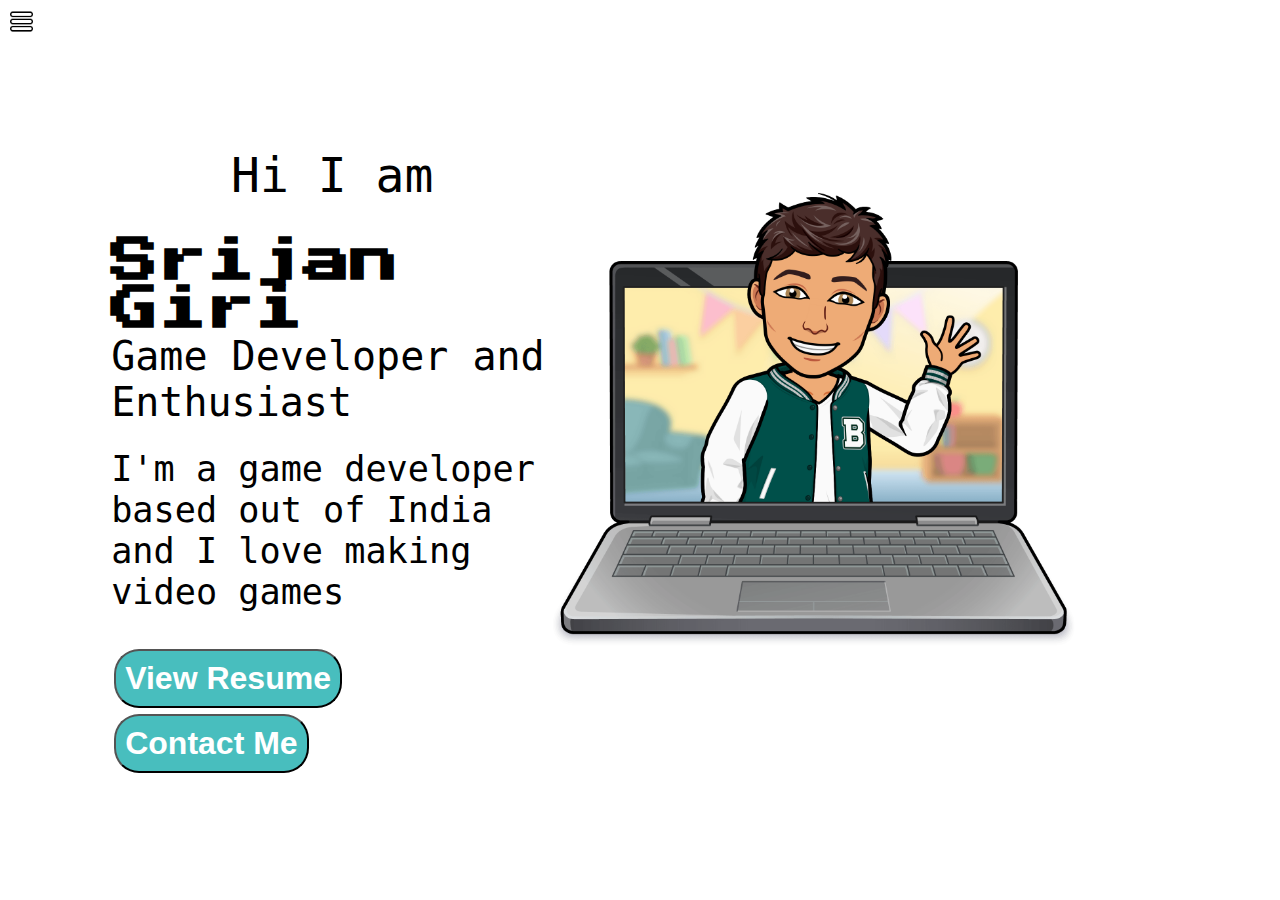
<file: index.html>
<!DOCTYPE html>
<html lang="en">
  <head>
    <meta charset="UTF-8" />
    <meta name="viewport" content="width=device-width, initial-scale=1.0" />
    <title>Portfolio - Game Developer</title>
    <link rel="stylesheet" href="style.css" />
  </head>
  <body>
    <div class="container">
      <div class="sidebar sidebarGo">
        <nav>
          <ul>
            <li><a href="/contact">Home</a></li>
            <li><a href="/intro.html">About Me</a></li>
            <li><a href="/services.html">Services</a></li>
            <li><a href="/resume.html">Resume</a></li>
            <li><a href="/blog.html">Blog</a></li>
          </ul>
        </nav>
      </div>
      <div class="main">
        <div class="hamburger">
          <img class="ham" src = "ham.png" width = 23px>
          <img class="cross" src = "close.svg" width = 23px>
        </div>
        <div class="infoContainer">
          <div class="devInfo">
            <div class="hello">Hi I am</div>
            <div class="name">Srijan Giri</div>
            <div class="about">Game Developer and Enthusiast</div>
            <div class="moreabout">
              I'm a game developer based out of India and I love making video games
            </div>
            <div class="buttons">
              <a href="/cv.txt"><button class="btn">View Resume</button></a>
              <a href="/contact.html"
                ><button class="btn">Contact Me</button></a
              >
            </div>
          </div>
          <div class="devPic"><img src="dev.png" alt="Srijan Giri" /></div>
        </div>
      </div>
    </div>
    <script src="script.js"></script>
  </body>
</html>
</file>
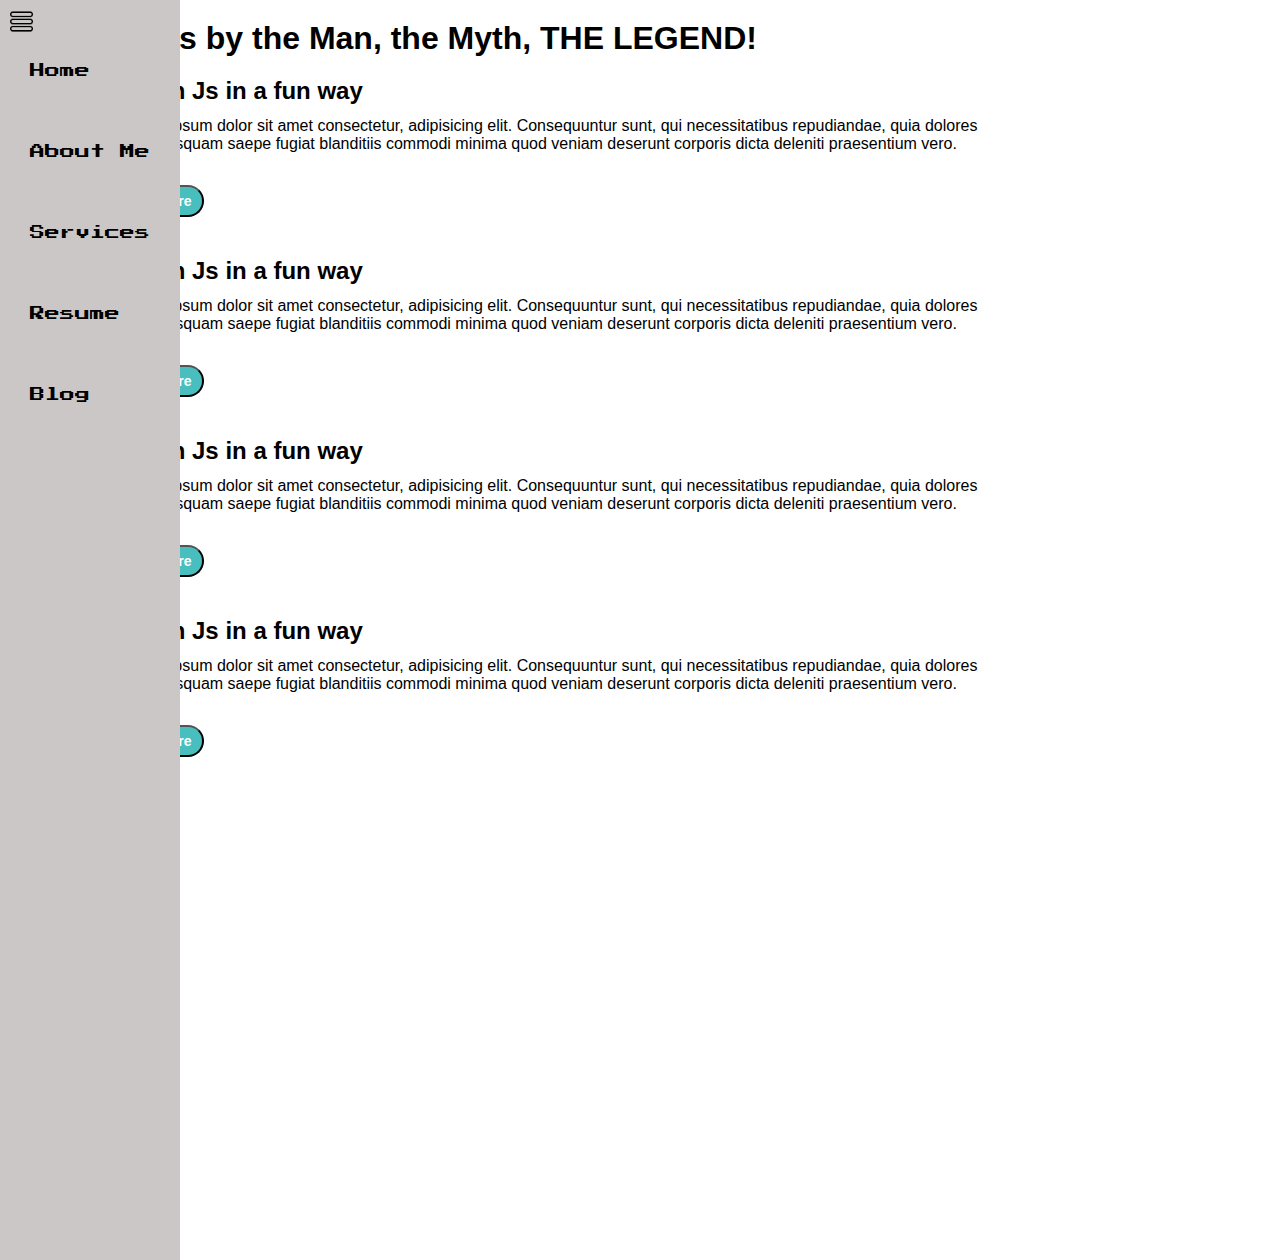
<file: blog.html>
<!DOCTYPE html>
<html lang="en">
  <head>
    <meta charset="UTF-8" />
    <meta name="viewport" content="width=device-width, initial-scale=1.0" />
    <title>Portfolio - Game Developer</title>
    <link rel="stylesheet" href="style.css" />
  </head>
  <body>
    <div class="container">
      <div class="sidebar">
        <nav>
          <ul>
            <li><a href="/contact">Home</a></li>
            <li><a href="/intro.html">About Me</a></li>
            <li><a href="/services.html">Services</a></li>
            <li><a href="/resume.html">Resume</a></li>
            <li><a href="/blog.html">Blog</a></li>
          </ul>
        </nav>
      </div>
      <div class="main">
        <div class="hamburger">
          <img class="ham" src = "ham.png" width = 23px>
          <img class="cross" src = "close.svg" width = 23px>
        </div>
        <div class="blogContainer">
          <div class="intro">
            <h1>Blogs by the Man, the Myth, THE LEGEND!</h1>
            <div class="blogItem">
              <h2>Learn Js in a fun way</h2>
              <p>
                Lorem ipsum dolor sit amet consectetur, adipisicing elit.
                Consequuntur sunt, qui necessitatibus repudiandae, quia dolores
                quis quisquam saepe fugiat blanditiis commodi minima quod veniam
                deserunt corporis dicta deleniti praesentium vero.
              </p>
              <button class="btn btn-sm">Read More</button>
            </div>
            <div class="blogItem">
              <h2>Learn Js in a fun way</h2>
              <p>
                Lorem ipsum dolor sit amet consectetur, adipisicing elit.
                Consequuntur sunt, qui necessitatibus repudiandae, quia dolores
                quis quisquam saepe fugiat blanditiis commodi minima quod veniam
                deserunt corporis dicta deleniti praesentium vero.
              </p>
              <button class="btn btn-sm">Read More</button>
            </div>
            <div class="blogItem">
              <h2>Learn Js in a fun way</h2>
              <p>
                Lorem ipsum dolor sit amet consectetur, adipisicing elit.
                Consequuntur sunt, qui necessitatibus repudiandae, quia dolores
                quis quisquam saepe fugiat blanditiis commodi minima quod veniam
                deserunt corporis dicta deleniti praesentium vero.
              </p>
              <button class="btn btn-sm">Read More</button>
            </div>
            <div class="blogItem">
              <h2>Learn Js in a fun way</h2>
              <p>
                Lorem ipsum dolor sit amet consectetur, adipisicing elit.
                Consequuntur sunt, qui necessitatibus repudiandae, quia dolores
                quis quisquam saepe fugiat blanditiis commodi minima quod veniam
                deserunt corporis dicta deleniti praesentium vero.
              </p>
              <button class="btn btn-sm">Read More</button>
            </div>
          </div>
        </div>
      </div>
    </div>
    <script src="script.js"></script>
  </body>
</html>
</file>
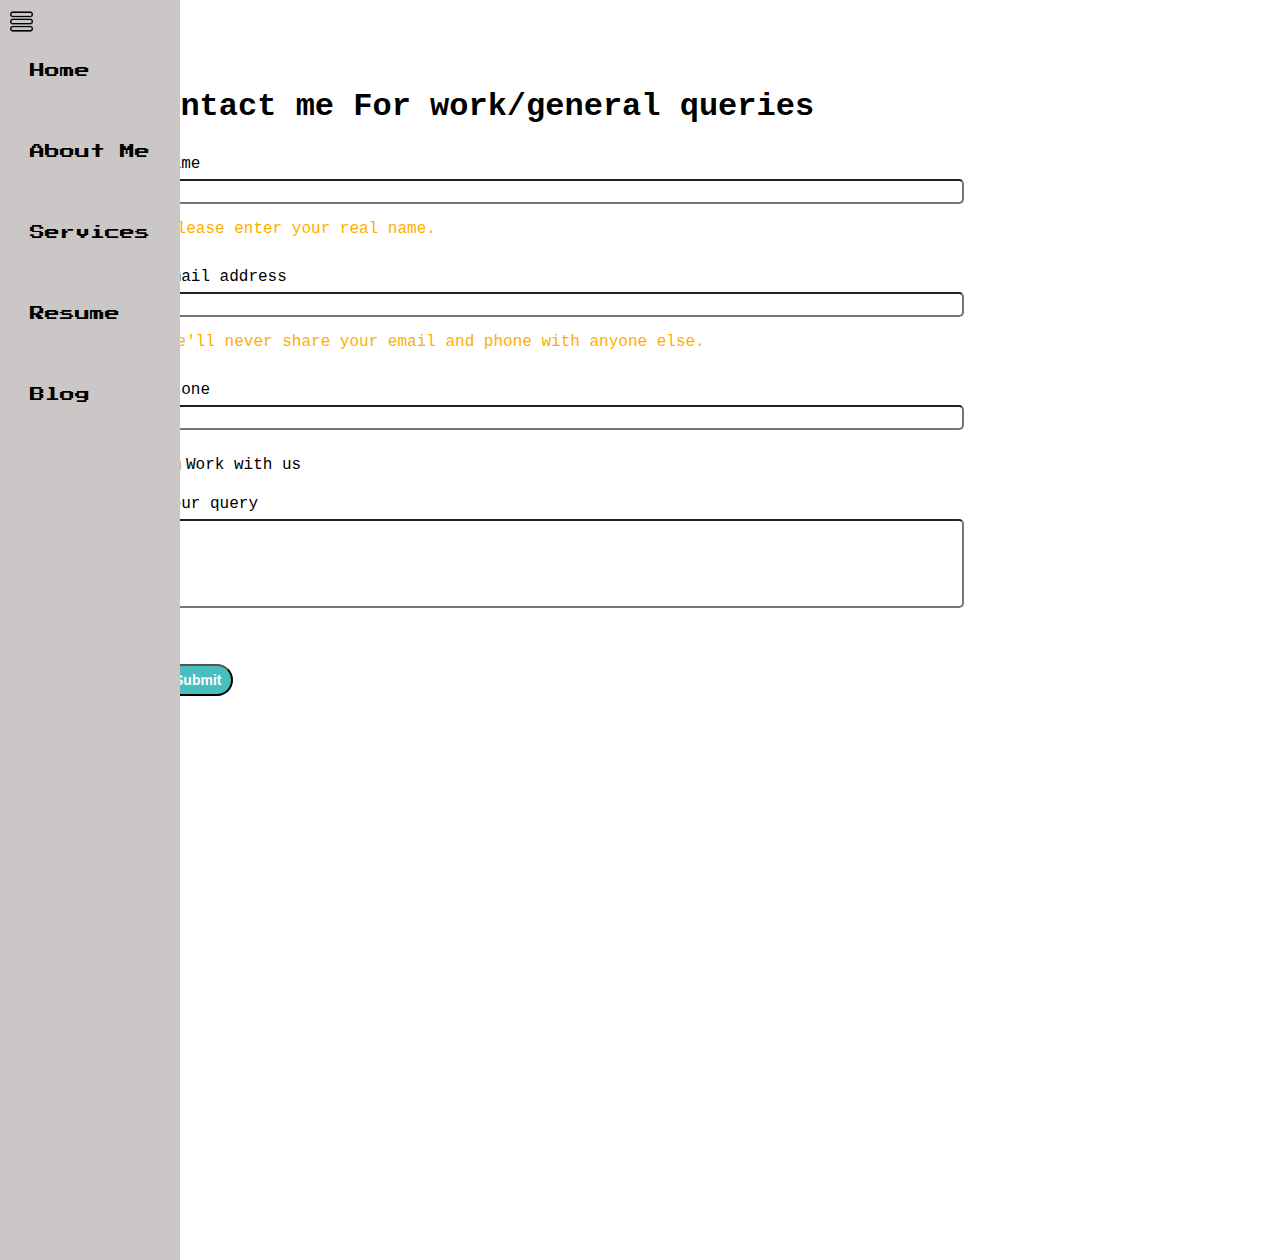
<file: contact.html>
<!DOCTYPE html>
<html lang="en">
  <head>
    <meta charset="UTF-8" />
    <meta name="viewport" content="width=device-width, initial-scale=1.0" />
    <title>Portfolio - Game Developer</title>
    <link rel="stylesheet" href="style.css" />
  </head>
  <body>
    <div class="container">
      <div class="sidebar">
        <nav>
          <ul>
            <li><a href="/contact">Home</a></li>
            <li><a href="/intro.html">About Me</a></li>
            <li><a href="/services.html">Services</a></li>
            <li><a href="/resume.html">Resume</a></li>
            <li><a href="/blog.html">Blog</a></li>
          </ul>
        </nav>
      </div>
      <div class="main">
        <div class="hamburger">
            <img class="ham" src = "ham.png" width = 23px>
            <img class="cross" src = "close.svg" width = 23px>
          </div>
        <div class="contactForm">
          <h1>Contact me For work/general queries</h1>
          <form>
            <div class="mb-3">
              <label for="name" class="form-label">Name</label>
              <input
                type="email"
                class="form-control"
                id="name"
                aria-describedby="emailHelp"
              />
              <div id="emailHelp" class="form-text">
                Please enter your real name.
              </div>
            </div>
            <div class="mb-3">
              <label for="name" class="form-label">Email address</label>
              <input
                type="email"
                class="form-control"
                id="name"
                aria-describedby="emailHelp"
              />
              <div id="emailHelp" class="form-text">
                We'll never share your email and phone with anyone else.
              </div>
            </div>
            <div class="mb-3">
              <label for="clientphone" class="form-label">Phone</label>
              <input type="phone" class="form-control" id="clientphone" />
            </div>
            <div class="mb-3" id="form-check">
              <input type="checkbox" class="form-check-input" id="isclient" />
              <label class="form-check-label" for="isclient"
                >Work with us</label
              >
            </div>
            <div class="mb-3" id="userquery">
              <label for="query" class="form-label">Your query</label>
              <input
                type="email"
                class="form-control"
                id="query"
                aria-describedby="emailHelp"
              />
              <div id="emailHelp" class="form-text">
              </div>
            </div>
            <button type="submit" class="btn btn-sm">Submit</button>
          </form>
        </div>
      </div>
    </div>
    <script src="script.js"></script>
  </body>
</html>
</file>
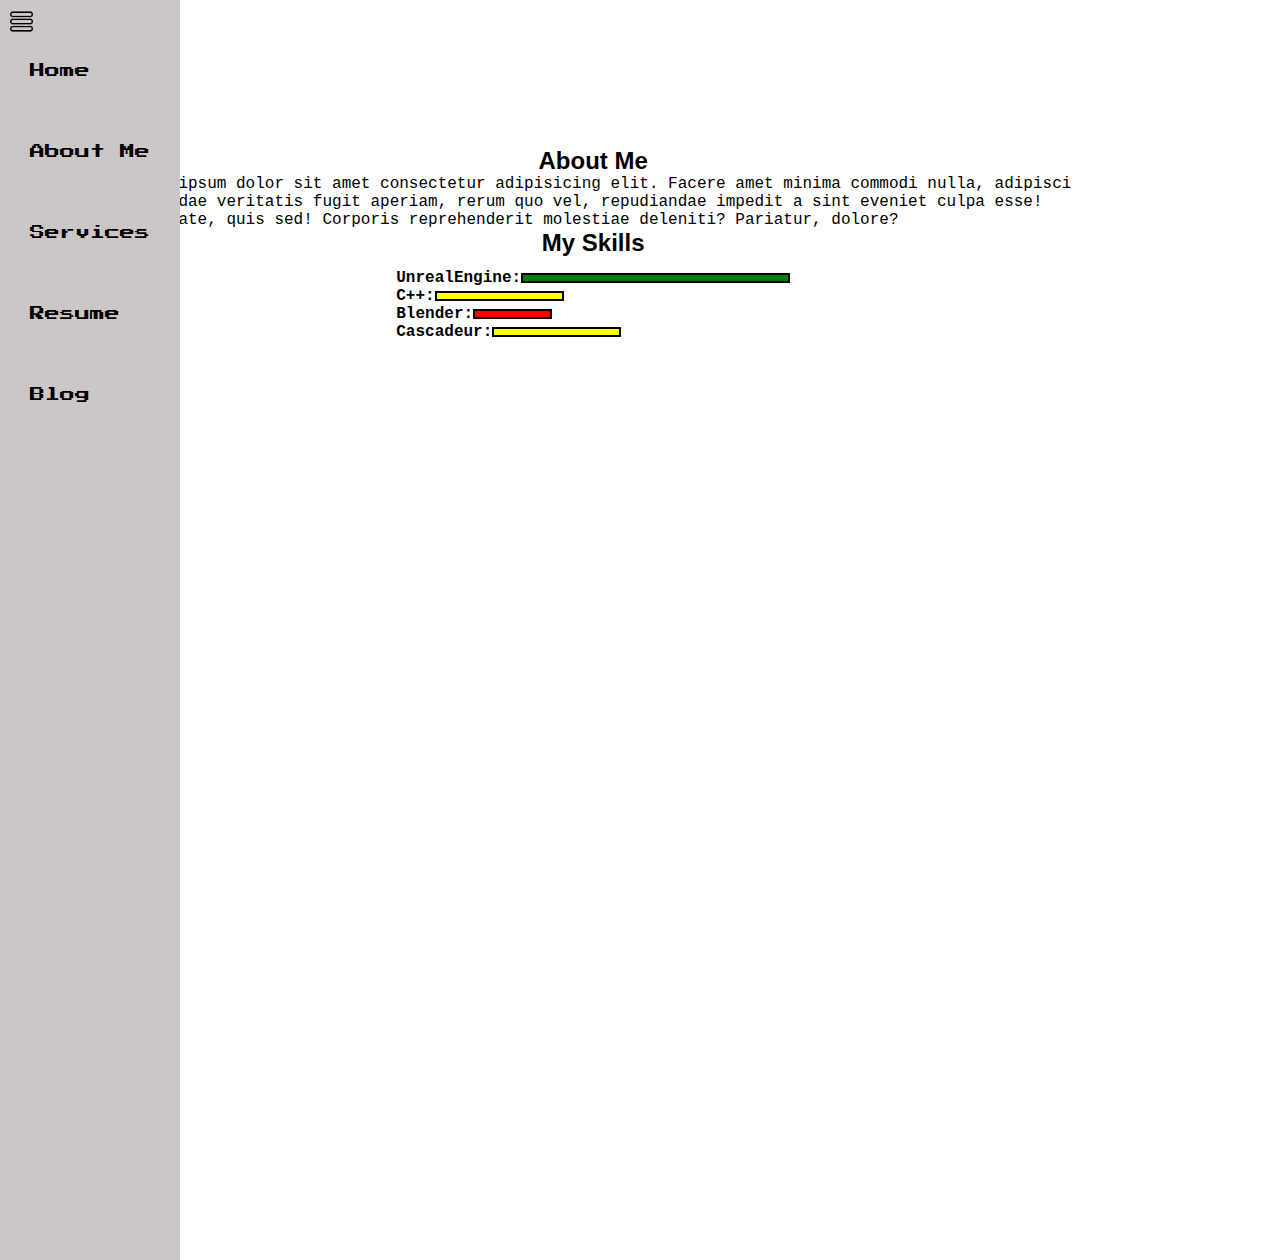
<file: intro.html>
<!DOCTYPE html>
<html lang="en">
  <head>
    <meta charset="UTF-8" />
    <meta name="viewport" content="width=device-width, initial-scale=1.0" />
    <title>Portfolio - Game Developer</title>
    <link rel="stylesheet" href="style.css" />
  </head>
  <body>
    <div class="container">
      <div class="sidebar">
        <nav>
          <ul>
            <li><a href="/contact">Home</a></li>
            <li><a href="/intro.html">About Me</a></li>
            <li><a href="/services.html">Services</a></li>
            <li><a href="/resume.html">Resume</a></li>
            <li><a href="/blog.html">Blog</a></li>
          </ul>
        </nav>
      </div>
      <div class="main">
        <div class="hamburger">
            <img class="ham" src = "ham.png" width = 23px>
            <img class="cross" src = "close.svg" width = 23px>
          </div>
        <div class="infoContainer">
          <div class="devInfo">
            <h2>About Me</h2>
            <p>
              Lorem, ipsum dolor sit amet consectetur adipisicing elit. Facere
              amet minima commodi nulla, adipisci recusandae veritatis fugit
              aperiam, rerum quo vel, repudiandae impedit a sint eveniet culpa
              esse! Cupiditate, quis sed! Corporis reprehenderit molestiae
              deleniti? Pariatur, dolore?
            </p>
            <h2>My Skills</h2>
            <div class="skillContainer">
                <div class="skillItem">UnrealEngine:<div class="skill hundred"></div></div>
                <div class="skillItem">C++:<div class="skill fifty"></div></div>
                <div class="skillItem">Blender:<div class="skill t5"></div></div>
                <div class="skillItem">Cascadeur:<div class="skill fifty"></div></div>
            </div>
          </div>
        </div>
      </div>
    </div>
    <script src="script.js"></script>
  </body>
</html>
</file>
<file: style.css>
@import url("https://fonts.googleapis.com/css2?family=Press+Start+2P&display=swap");
@import url("https://fonts.googleapis.com/css2?family=Press+Start+2P&display=swap");

* {
  padding: 0;
  margin: 0;
}

.sidebar {
  position: absolute;
  background-color: rgb(204, 199, 199);
  width: 180px;
  height: 140vh;
  transition: transform 0.3s ease-in;
}

.sidebar nav {
  padding: 30px;
}

.sidebar nav li {
  list-style: none;
  font-size: 15px;
  padding: 33px 0;
  font-family: "Press Start 2P", sans-serif;
}
.sidebar nav li a {
  text-decoration: none;
  color: black;
}

.main {
  /* background-color: yellow;*/
  width: 88vw;
}
.container {
  display: flex;
}

.infoContainer {
  /*background-color: rgb(224, 230, 110);*/
  font-size: 16px;
  height: 58vh;
  width: 80vw;
  margin: 147px auto;
  display: flex;
  flex-direction: space-around;
}

.devInfo {
  display: flex;
  flex-direction: column;
  margin-left: 60px;
  font-family: "Source Code Pro", monospace;
}


.hello {
  font-size: 3em;
  margin-bottom: 34px;
}
.name {
  font-size: 3em;
  font-weight: bold;
  font-family: "Press Start 2P", sans-serif;
}
.about {
  font-size: 2.5em;
  font-weight: lighter;
}

.moreabout {
  font-size: 2.2em;
  font-family: "Source Code Pro", monospace;
  margin-top: 23px;
  justify-content: center;
}

.buttons {
  margin-top: 34px;
  font-size: 16px;
}
.btn {
  padding: 9px;
  border-radius: 25px;
  color: white;
  background-color: rgb(72, 190, 190);
  font-weight: bold;
  font-size: 2em;
  margin: 3px 3px;
  cursor: pointer;
}

.btn:hover {
  background-color: white;
  color: rgb(72, 190, 190);
}

.btn-sm {
  margin: 20px 0;
  padding: 6px 10px;
  font-size: 14px;
}

.devPic img {
  height: 58vh;
}
.devInfo {
  display: flex;
  align-items: center;
}

.contactForm {
  margin: 88px;
  padding: 0 34px;
  font-family: "Source Code Pro", monospace;
}

.contactForm h1 {
  font-family: "Source Code Pro", monospace;
  /*padding: 12px 0;*/
}

.contactForm form div {
  padding: 10px 0;
  display: flex;
  flex-direction: column;
}
.contactForm form div input {
  /*width: 16vw;*/
  border-radius: 5px;
  margin: 6px 0;
  padding: 3px;
}
.contactForm form{
    margin: 0 40px;
}

#emailHelp {
  font-size: 16px;
  color: rgb(255, 174, 0);
  margin: 0 5px;
}

#form-check {
  flex-direction: row;
}

#form-check input {
  width: 24px;
  margin: 3px 0;
}

#userquery input {
  padding: 35px;
}

.blogContainer{
    margin: 0 88px;
}
.blogItem{
    margin:20px;
}
h2{
    font-family: 'Player Start 2P', sans-serif;
}

h1{
    margin:20px;
    font-family: 'Player Start 2P', sans-serif;
}
p{
    font-family: 'Source Code Pro', monospace;
}

.into{
    margin: 0 88px;
}
.intro h2{
    font-family: 'Player Start 2P', sans-serif;
    margin: 12px;
}

.intro p{
    font-family: 'Player Start 2P', sans-serif;
    margin: 12px;
}

.skillContainer{
    padding:12px;
}

.skillItem{
    display:flex;
    align-items: center;
    font-weight: 900;
}
.skill{
    width:265px;
    height:6px;
    background-color: red;
    border: 2px solid black;

}

.hundred{
    width:265px;
    background-color: green;
}
.fifty{
    width:125px;
    background-color: yellow;
}
.t5{
    width:75px;
    background-color: red;
}

.sidebarGo{
    transform: translate(-443px, 0px);
    position: absolute;
}

.hamburger{
    position:absolute;
    cursor:pointer;
    top: 10px;
    left: 10px;
}
.cross{
    margin-left: 100px;
}

@media (max-width: 1100px) {

    /*.sidebar{
        transform: translate(-443px, 0px);
        position: absolute;
    }*/
    .buttons{
        font-size: 6px;
    }
    .devInfo{
        font-size: 10px;
    }
    .devPic{
        display: none;
    }
    .into .blogContainer .contactForm{
        margin: 0 8px;
    }
}
</file>
